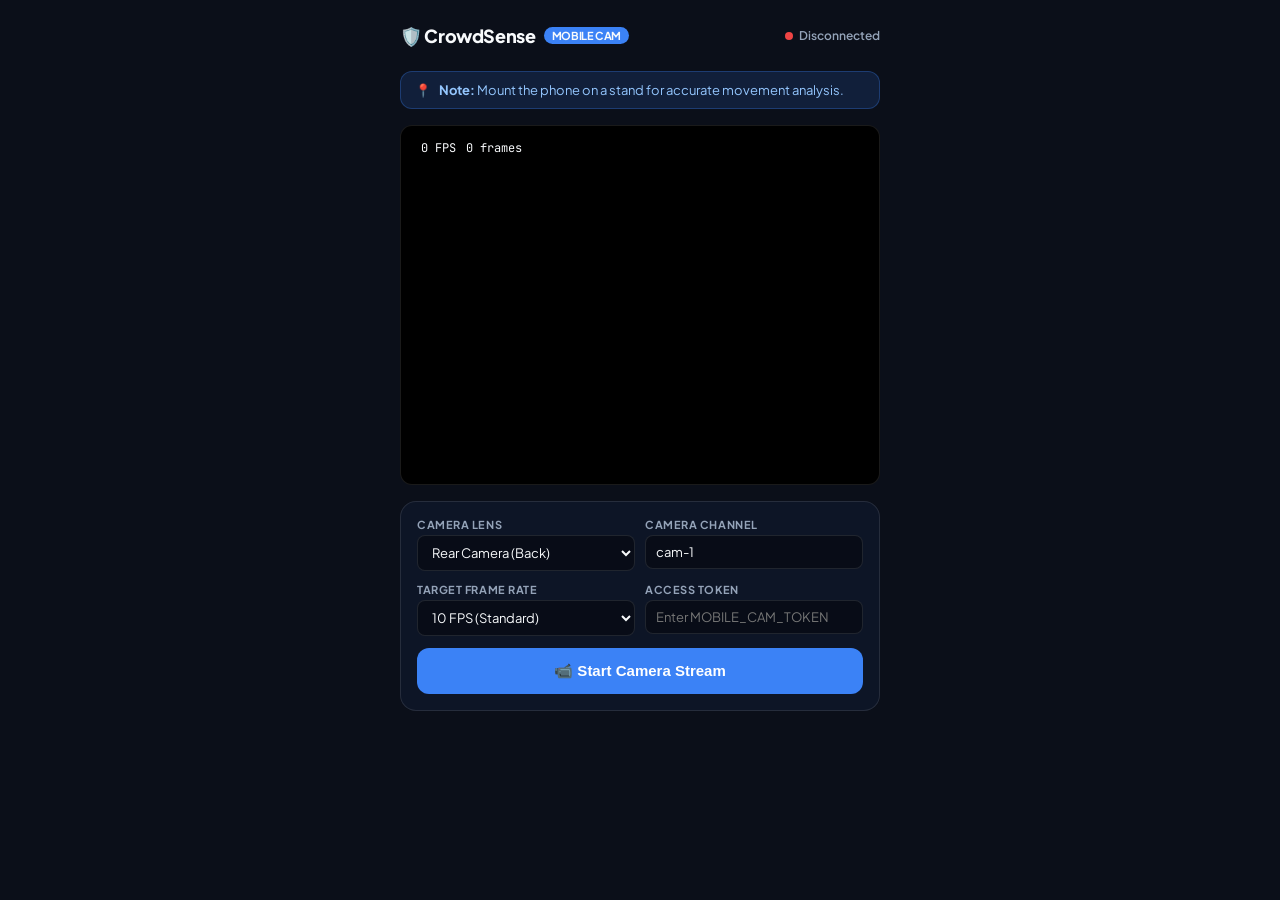
<file: Frontend/mobile.html>
<!DOCTYPE html>
<html lang="en">
<head>
  <meta charset="UTF-8">
  <meta name="viewport" content="width=device-width, initial-scale=1.0, maximum-scale=1.0, user-scalable=no">
  <title>CrowdSense Mobile Camera Streamer</title>
  <link rel="preconnect" href="https://fonts.googleapis.com">
  <link rel="preconnect" href="https://fonts.gstatic.com" crossorigin>
  <link href="https://fonts.googleapis.com/css2?family=Plus+Jakarta+Sans:wght@400;600;700;800&family=JetBrains+Mono:wght@500;700&display=swap" rel="stylesheet">
  <style>
    :root {
      --bg: #0B0F19;
      --card-bg: rgba(15, 23, 42, 0.85);
      --border: rgba(255, 255, 255, 0.1);
      --primary: #3B82F6;
      --success: #10B981;
      --warning: #F59E0B;
      --danger: #EF4444;
      --text: #F8FAFC;
      --text-sub: #94A3B8;
    }
    * { box-sizing: border-box; margin: 0; padding: 0; }
    body {
      font-family: 'Plus Jakarta Sans', sans-serif;
      background-color: var(--bg);
      color: var(--text);
      min-height: 100vh;
      display: flex;
      flex-direction: column;
      align-items: center;
      padding: 16px;
    }
    .container {
      width: 100%;
      max-width: 480px;
      display: flex;
      flex-direction: column;
      gap: 16px;
    }
    header {
      display: flex;
      justify-content: space-between;
      align-items: center;
      padding: 8px 0;
    }
    .logo {
      font-weight: 800;
      font-size: 18px;
      letter-spacing: -0.02em;
      display: flex;
      align-items: center;
      gap: 8px;
    }
    .logo-badge {
      background: var(--primary);
      font-size: 11px;
      padding: 2px 8px;
      border-radius: 999px;
      font-weight: 700;
    }
    .card {
      background: var(--card-bg);
      border: 1px solid var(--border);
      border-radius: 16px;
      padding: 16px;
      display: flex;
      flex-direction: column;
      gap: 12px;
      backdrop-filter: blur(12px);
    }
    .notice-banner {
      background: rgba(59, 130, 246, 0.15);
      border: 1px solid rgba(59, 130, 246, 0.3);
      color: #93C5FD;
      padding: 10px 14px;
      border-radius: 12px;
      font-size: 13px;
      display: flex;
      align-items: center;
      gap: 8px;
    }
    .error-banner {
      background: rgba(239, 68, 68, 0.15);
      border: 1px solid rgba(239, 68, 68, 0.3);
      color: #FCA5A5;
      padding: 12px 14px;
      border-radius: 12px;
      font-size: 13px;
      display: none;
    }
    .preview-container {
      position: relative;
      width: 100%;
      aspect-ratio: 4 / 3;
      background: #000;
      border-radius: 12px;
      overflow: hidden;
      border: 1px solid var(--border);
    }
    video {
      width: 100%;
      height: 100%;
      object-fit: cover;
    }
    .overlay-stats {
      position: absolute;
      top: 10px;
      left: 10px;
      background: rgba(0, 0, 0, 0.65);
      padding: 4px 10px;
      border-radius: 8px;
      font-family: 'JetBrains Mono', monospace;
      font-size: 12px;
      display: flex;
      gap: 10px;
    }
    .status-dot {
      width: 8px;
      height: 8px;
      border-radius: 50%;
      background: var(--text-sub);
      display: inline-block;
      margin-right: 4px;
    }
    .status-dot.connecting {
      background: var(--warning);
      box-shadow: 0 0 8px var(--warning);
      animation: pulse 1s infinite;
    }
    .status-dot.streaming {
      background: var(--success);
      box-shadow: 0 0 8px var(--success);
    }
    .status-dot.disconnected {
      background: var(--danger);
    }
    @keyframes pulse {
      0% { opacity: 0.4; }
      50% { opacity: 1; }
      100% { opacity: 0.4; }
    }
    .controls-grid {
      display: grid;
      grid-template-columns: 1fr 1fr;
      gap: 10px;
    }
    label {
      font-size: 11px;
      font-weight: 700;
      text-transform: uppercase;
      letter-spacing: 0.05em;
      color: var(--text-sub);
      margin-bottom: 4px;
      display: block;
    }
    input, select {
      width: 100%;
      background: rgba(0, 0, 0, 0.4);
      border: 1px solid var(--border);
      border-radius: 8px;
      padding: 8px 10px;
      color: var(--text);
      font-family: inherit;
      font-size: 13px;
    }
    input:focus, select:focus {
      outline: none;
      border-color: var(--primary);
    }
    .btn {
      background: var(--primary);
      color: #fff;
      border: none;
      border-radius: 12px;
      padding: 14px;
      font-weight: 700;
      font-size: 15px;
      cursor: pointer;
      display: flex;
      justify-content: center;
      align-items: center;
      gap: 8px;
      transition: background 0.2s;
    }
    .btn:hover { background: #2563EB; }
    .btn.stop { background: var(--danger); }
    .btn.stop:hover { background: #DC2626; }
    .btn:disabled { opacity: 0.5; cursor: not-allowed; }
  </style>
</head>
<body>
  <div class="container">
    <header>
      <div class="logo">
        🛡️ CrowdSense <span class="logo-badge">MOBILE CAM</span>
      </div>
      <div id="status-badge" style="font-size: 12px; color: var(--text-sub); font-weight: 600;">
        <span class="status-dot disconnected" id="dot"></span> <span id="status-text">Disconnected</span>
      </div>
    </header>

    <!-- Stand & Placement Notice -->
    <div class="notice-banner">
      📍 <span><strong>Note:</strong> Mount the phone on a stand for accurate movement analysis.</span>
    </div>

    <!-- HTTPS Required Error Banner -->
    <div id="https-error" class="error-banner">
      ⚠️ <strong>HTTPS required:</strong> Mobile camera access (<code>getUserMedia</code>) requires a secure HTTPS context or localhost.
    </div>

    <!-- Auth / Connection Error Banner -->
    <div id="auth-error" class="error-banner"></div>

    <!-- Live Preview Viewport -->
    <div class="preview-container">
      <video id="webcam-preview" autoplay playsinline muted></video>
      <div class="overlay-stats">
        <span id="fps-counter">0 FPS</span>
        <span id="frames-counter">0 frames</span>
      </div>
    </div>

    <!-- Hidden Canvas for frame extraction -->
    <canvas id="capture-canvas" style="display: none;"></canvas>

    <!-- Controls Form -->
    <div class="card">
      <div class="controls-grid">
        <div>
          <label for="camera-select">Camera Lens</label>
          <select id="camera-select">
            <option value="environment" selected>Rear Camera (Back)</option>
            <option value="user">Front Camera (Selfie)</option>
          </select>
        </div>
        <div>
          <label for="camera-id">Camera Channel</label>
          <input type="text" id="camera-id" value="cam-1" placeholder="cam-1">
        </div>
      </div>

      <div class="controls-grid">
        <div>
          <label for="stream-fps">Target Frame Rate</label>
          <select id="stream-fps">
            <option value="5">5 FPS (Low Bandwidth)</option>
            <option value="10" selected>10 FPS (Standard)</option>
            <option value="12">12 FPS (Smooth)</option>
            <option value="15">15 FPS (High Speed)</option>
          </select>
        </div>
        <div>
          <label for="mobile-token">Access Token</label>
          <input type="password" id="mobile-token" placeholder="Enter MOBILE_CAM_TOKEN">
        </div>
      </div>

      <button id="stream-toggle-btn" class="btn">
        <span>📹 Start Camera Stream</span>
      </button>
    </div>
  </div>

  <script>
    (function() {
      const videoEl = document.getElementById('webcam-preview');
      const canvasEl = document.getElementById('capture-canvas');
      const ctx = canvasEl.getContext('2d');
      const toggleBtn = document.getElementById('stream-toggle-btn');
      const statusDot = document.getElementById('dot');
      const statusText = document.getElementById('status-text');
      const fpsCounter = document.getElementById('fps-counter');
      const framesCounter = document.getElementById('frames-counter');
      const tokenInput = document.getElementById('mobile-token');
      const camIdInput = document.getElementById('camera-id');
      const cameraSelect = document.getElementById('camera-select');
      const fpsSelect = document.getElementById('stream-fps');
      const httpsError = document.getElementById('https-error');
      const authError = document.getElementById('auth-error');

      let stream = null;
      let ws = null;
      let isStreamingIntent = false;
      let frameTimer = null;
      let reconnectTimer = null;
      let reconnectDelay = 1000;
      let frameCount = 0;
      let lastFpsTime = Date.now();
      let framesInSec = 0;
      let wakeLock = null;

      // Check HTTPS requirement
      if (!navigator.mediaDevices || !navigator.mediaDevices.getUserMedia) {
        httpsError.style.display = 'block';
        toggleBtn.disabled = true;
      }

      // Pre-fill token, camera_id, and fps from URL query params
      const urlParams = new URLSearchParams(window.location.search);
      const tokenFromUrl = urlParams.get('token');
      const camFromUrl = urlParams.get('camera_id');
      const fpsFromUrl = urlParams.get('fps');
      if (tokenFromUrl) tokenInput.value = tokenFromUrl;
      if (camFromUrl) camIdInput.value = camFromUrl;
      if (fpsFromUrl && ['5', '10', '12', '15'].includes(fpsFromUrl)) fpsSelect.value = fpsFromUrl;

      // Request Screen Wake Lock to keep phone display awake
      async function acquireWakeLock() {
        if ('wakeLock' in navigator) {
          try {
            wakeLock = await navigator.wakeLock.request('screen');
            wakeLock.addEventListener('release', () => {
              wakeLock = null;
            });
          } catch (e) {
            console.warn('Wake Lock request failed:', e);
          }
        }
      }

      function releaseWakeLock() {
        if (wakeLock) {
          try { wakeLock.release(); } catch(e) {}
          wakeLock = null;
        }
      }

      // Re-acquire wake lock on visibility change
      document.addEventListener('visibilitychange', async () => {
        if (document.visibilityState === 'visible' && isStreamingIntent) {
          await acquireWakeLock();
        }
      });

      function setStatus(state, message) {
        statusDot.className = 'status-dot ' + state;
        statusText.textContent = message || (
          state === 'streaming' ? 'Streaming' :
          state === 'connecting' ? 'Connecting' : 'Disconnected'
        );
        statusText.style.color = (
          state === 'streaming' ? 'var(--success)' :
          state === 'connecting' ? 'var(--warning)' : 'var(--text-sub)'
        );
      }

      async function startCamera() {
        authError.style.display = 'none';
        const facingMode = cameraSelect.value;
        try {
          if (stream) {
            stream.getTracks().forEach(t => t.stop());
          }
          stream = await navigator.mediaDevices.getUserMedia({
            video: {
              facingMode: { ideal: facingMode },
              width: { ideal: 640 },
              height: { ideal: 480 },
              frameRate: { ideal: parseInt(fpsSelect.value, 10), max: 20 }
            },
            audio: false
          });
          videoEl.srcObject = stream;
          await videoEl.play();
        } catch (err) {
          authError.textContent = 'Camera permission denied or camera unavailable: ' + err.message;
          authError.style.display = 'block';
          throw err;
        }
      }

      function connectWebSocket() {
        if (!isStreamingIntent) return;
        setStatus('connecting', 'Connecting...');

        const protocol = window.location.protocol === 'https:' ? 'wss:' : 'ws:';
        const host = window.location.host;
        const token = encodeURIComponent(tokenInput.value.trim());
        const camId = encodeURIComponent(camIdInput.value.trim() || 'cam-1');
        const wsUrl = `${protocol}//${host}/ws/mobile-cam?token=${token}&camera_id=${camId}`;

        try {
          ws = new WebSocket(wsUrl);
          ws.binaryType = 'arraybuffer';
        } catch (e) {
          scheduleReconnect();
          return;
        }

        ws.onopen = function() {
          reconnectDelay = 1000;
          setStatus('streaming', 'Streaming');
          acquireWakeLock();
          startFrameCapture();
        };

        ws.onclose = function(e) {
          stopFrameCapture();
          if (e.code === 1008) {
            // Auth error: do not auto-reconnect
            isStreamingIntent = false;
            releaseWakeLock();
            setStatus('disconnected', 'Disconnected (Auth Failed)');
            authError.textContent = '🔒 Authentication Failed (Code 1008): ' + (e.reason || 'Invalid or missing mobile token');
            authError.style.display = 'block';
            updateButtonState();
          } else {
            setStatus('disconnected', 'Disconnected');
            if (isStreamingIntent) {
              scheduleReconnect();
            }
          }
        };

        ws.onerror = function(err) {
          console.error('WebSocket connection error:', err);
        };
      }

      function scheduleReconnect() {
        if (!isStreamingIntent) return;
        setStatus('connecting', `Reconnecting in ${Math.round(reconnectDelay/1000)}s...`);
        if (reconnectTimer) clearTimeout(reconnectTimer);
        reconnectTimer = setTimeout(() => {
          if (isStreamingIntent) {
            connectWebSocket();
          }
        }, reconnectDelay);
        reconnectDelay = Math.min(reconnectDelay * 1.8, 10000);
      }

      function startFrameCapture() {
        stopFrameCapture();
        canvasEl.width = 640;
        canvasEl.height = 480;

        const targetFps = parseInt(fpsSelect.value, 10) || 10;
        const intervalMs = Math.round(1000 / targetFps);

        frameTimer = setInterval(() => {
          if (!ws || ws.readyState !== WebSocket.OPEN) return;
          if (videoEl.readyState < videoEl.HAVE_CURRENT_DATA) return;

          ctx.drawImage(videoEl, 0, 0, canvasEl.width, canvasEl.height);
          canvasEl.toBlob((blob) => {
            if (!blob || !ws || ws.readyState !== WebSocket.OPEN) return;
            blob.arrayBuffer().then((buffer) => {
              // Frame size hardening check <= 500 KB
              if (buffer.byteLength <= 500 * 1024) {
                ws.send(buffer);
                frameCount++;
                framesInSec++;
                framesCounter.textContent = `${frameCount} frames`;
              }
            });
          }, 'image/jpeg', 0.70);

          const now = Date.now();
          if (now - lastFpsTime >= 1000) {
            fpsCounter.textContent = `${framesInSec} FPS`;
            framesInSec = 0;
            lastFpsTime = now;
          }
        }, intervalMs);
      }

      function stopFrameCapture() {
        if (frameTimer) {
          clearInterval(frameTimer);
          frameTimer = null;
        }
      }

      function stopStreaming() {
        isStreamingIntent = false;
        stopFrameCapture();
        if (reconnectTimer) {
          clearTimeout(reconnectTimer);
          reconnectTimer = null;
        }
        if (ws) {
          try { ws.close(); } catch(e) {}
          ws = null;
        }
        if (stream) {
          stream.getTracks().forEach(t => t.stop());
          stream = null;
        }
        releaseWakeLock();
        setStatus('disconnected', 'Disconnected');
        fpsCounter.textContent = '0 FPS';
        updateButtonState();
      }

      function updateButtonState() {
        if (isStreamingIntent) {
          toggleBtn.innerHTML = '<span>⏹️ Stop Camera Stream</span>';
          toggleBtn.className = 'btn stop';
        } else {
          toggleBtn.innerHTML = '<span>📹 Start Camera Stream</span>';
          toggleBtn.className = 'btn';
        }
      }

      toggleBtn.addEventListener('click', async () => {
        if (isStreamingIntent) {
          stopStreaming();
        } else {
          try {
            toggleBtn.disabled = true;
            isStreamingIntent = true;
            updateButtonState();
            await startCamera();
            connectWebSocket();
          } catch(err) {
            isStreamingIntent = false;
            updateButtonState();
            console.error(err);
          } finally {
            toggleBtn.disabled = false;
          }
        }
      });
    })();
  </script>
</body>
</html>
</file>
